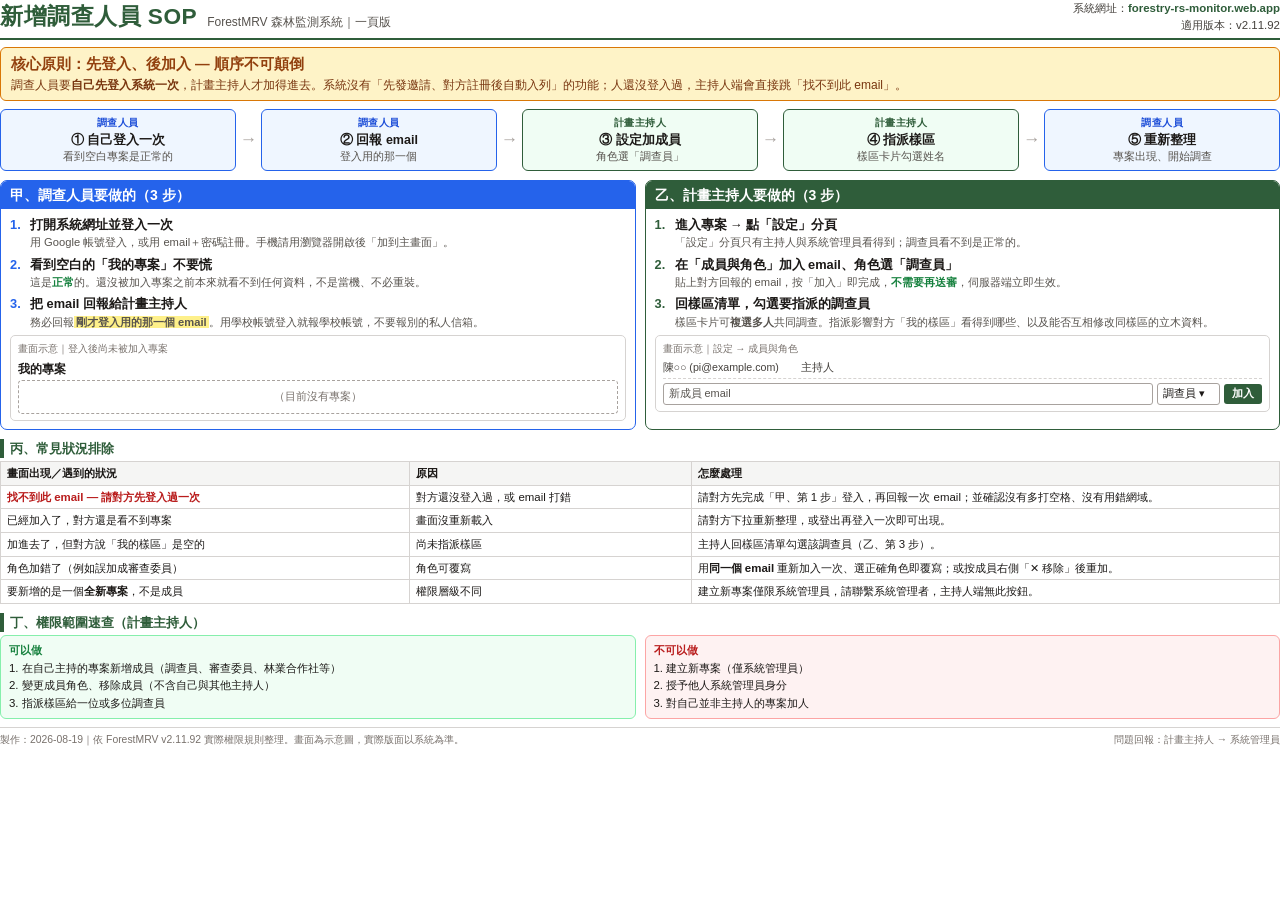
<file: reports/2026-08-member-onboarding-sop/新增調查人員SOP.html>
<!DOCTYPE html>
<html lang="zh-Hant">
<head>
<meta charset="utf-8">
<title>ForestMRV 新增調查人員 SOP</title>
<style>
  @page { size: A4 portrait; margin: 10mm 11mm; }
  * { box-sizing: border-box; margin: 0; padding: 0; }
  body {
    font-family: "Microsoft JhengHei", "Noto Sans TC", "PingFang TC", sans-serif;
    color: #1c1917; font-size: 9.6pt; line-height: 1.45;
  }
  .head { display: flex; align-items: flex-end; gap: 10px; border-bottom: 2.5px solid #2f5d3a; padding-bottom: 5px; }
  .head h1 { font-size: 17pt; color: #2f5d3a; letter-spacing: 0.5px; }
  .head .sub { font-size: 9pt; color: #57534e; padding-bottom: 2px; }
  .head .url { margin-left: auto; font-size: 8.6pt; text-align: right; color: #44403c; }
  .head .url b { color: #2f5d3a; }

  .rule { margin-top: 7px; background: #fef3c7; border: 1.5px solid #d97706; border-radius: 6px; padding: 6px 10px; }
  .rule .t { font-size: 11pt; font-weight: 700; color: #92400e; }
  .rule .d { font-size: 9pt; color: #78350f; margin-top: 1px; }

  .flow { margin-top: 8px; display: flex; align-items: stretch; gap: 4px; }
  .step { flex: 1; border: 1.4px solid #d6d3d1; border-radius: 6px; padding: 5px 6px; text-align: center; background: #fafaf9; }
  .step.a { border-color: #2563eb; background: #eff6ff; }
  .step.b { border-color: #2f5d3a; background: #f0fdf4; }
  .step .n { font-size: 7.8pt; font-weight: 700; letter-spacing: 0.5px; }
  .step.a .n { color: #1d4ed8; }
  .step.b .n { color: #2f5d3a; }
  .step .x { font-size: 9.4pt; font-weight: 700; margin-top: 1px; }
  .step .y { font-size: 8pt; color: #57534e; }
  .arrow { align-self: center; color: #a8a29e; font-size: 13pt; font-weight: 700; }

  .cols { margin-top: 9px; display: flex; gap: 9px; }
  .card { flex: 1; border: 1.6px solid #d6d3d1; border-radius: 7px; overflow: hidden; }
  .card.a { border-color: #2563eb; }
  .card.b { border-color: #2f5d3a; }
  .card h2 { font-size: 10.5pt; padding: 4px 9px; color: #fff; }
  .card.a h2 { background: #2563eb; }
  .card.b h2 { background: #2f5d3a; }
  .card .body { padding: 7px 9px 8px; }
  ol { list-style: none; counter-reset: s; }
  ol > li { counter-increment: s; position: relative; padding-left: 20px; margin-bottom: 5px; }
  ol > li::before {
    content: counter(s) "."; position: absolute; left: 0; top: 0;
    font-weight: 700; color: #2f5d3a; font-size: 9.6pt;
  }
  .card.a ol > li::before { color: #2563eb; }
  li b { font-weight: 700; }
  li .note { display: block; color: #57534e; font-size: 8.4pt; }
  .hl { background: #fef08a; padding: 0 2px; font-weight: 700; }
  .ok { color: #15803d; font-weight: 700; }
  .bad { color: #b91c1c; font-weight: 700; }

  .mock { margin-top: 4px; border: 1.2px solid #d6d3d1; border-radius: 5px; background: #fff; padding: 6px 7px; }
  .mock .cap { font-size: 7.6pt; color: #78716c; margin-bottom: 3px; }
  .mock .title { font-size: 8.8pt; font-weight: 700; margin-bottom: 3px; }
  .mock .row { display: flex; gap: 4px; align-items: center; }
  .mock .inp { flex: 1; border: 1px solid #a8a29e; border-radius: 3px; padding: 2px 5px; font-size: 8.2pt; color: #57534e; background: #fff; }
  .mock .sel { border: 1px solid #a8a29e; border-radius: 3px; padding: 2px 14px 2px 5px; font-size: 8.2pt; background: #fff; position: relative; }
  .mock .btn { background: #2f5d3a; color: #fff; border-radius: 3px; padding: 2px 8px; font-size: 8.2pt; font-weight: 700; }
  .mock .list { font-size: 8pt; color: #44403c; border-bottom: 1px dashed #d6d3d1; padding-bottom: 3px; margin-bottom: 4px; }

  h3.sec { font-size: 10pt; color: #2f5d3a; margin: 9px 0 3px; border-left: 4px solid #2f5d3a; padding-left: 6px; }
  table { width: 100%; border-collapse: collapse; font-size: 8.6pt; }
  th, td { border: 1px solid #d6d3d1; padding: 3px 6px; vertical-align: top; }
  th { background: #f5f5f4; font-weight: 700; text-align: left; }
  td.q { width: 32%; }
  td.a2 { width: 22%; }

  .perm { display: flex; gap: 9px; margin-top: 3px; }
  .perm div { flex: 1; border: 1.2px solid #d6d3d1; border-radius: 6px; padding: 5px 8px; font-size: 8.6pt; }
  .perm .can { border-color: #86efac; background: #f0fdf4; }
  .perm .cant { border-color: #fca5a5; background: #fef2f2; }
  .perm p { margin: 1px 0; }

  .foot { margin-top: 8px; border-top: 1px solid #d6d3d1; padding-top: 4px; display: flex; font-size: 7.8pt; color: #78716c; }
  .foot .r { margin-left: auto; }
</style>
</head>
<body>

<div class="head">
  <h1>新增調查人員 SOP</h1>
  <div class="sub">ForestMRV 森林監測系統｜一頁版</div>
  <div class="url">系統網址：<b>forestry-rs-monitor.web.app</b><br>適用版本：v2.11.92</div>
</div>

<div class="rule">
  <div class="t">核心原則：先登入、後加入 — 順序不可顛倒</div>
  <div class="d">調查人員要<b>自己先登入系統一次</b>，計畫主持人才加得進去。系統沒有「先發邀請、對方註冊後自動入列」的功能；人還沒登入過，主持人端會直接跳「找不到此 email」。</div>
</div>

<div class="flow">
  <div class="step a"><div class="n">調查人員</div><div class="x">① 自己登入一次</div><div class="y">看到空白專案是正常的</div></div>
  <div class="arrow">→</div>
  <div class="step a"><div class="n">調查人員</div><div class="x">② 回報 email</div><div class="y">登入用的那一個</div></div>
  <div class="arrow">→</div>
  <div class="step b"><div class="n">計畫主持人</div><div class="x">③ 設定加成員</div><div class="y">角色選「調查員」</div></div>
  <div class="arrow">→</div>
  <div class="step b"><div class="n">計畫主持人</div><div class="x">④ 指派樣區</div><div class="y">樣區卡片勾選姓名</div></div>
  <div class="arrow">→</div>
  <div class="step a"><div class="n">調查人員</div><div class="x">⑤ 重新整理</div><div class="y">專案出現、開始調查</div></div>
</div>

<div class="cols">
  <div class="card a">
    <h2>甲、調查人員要做的（3 步）</h2>
    <div class="body">
      <ol>
        <li><b>打開系統網址並登入一次</b>
          <span class="note">用 Google 帳號登入，或用 email＋密碼註冊。手機請用瀏覽器開啟後「加到主畫面」。</span></li>
        <li><b>看到空白的「我的專案」不要慌</b>
          <span class="note">這是<span class="ok">正常</span>的。還沒被加入專案之前本來就看不到任何資料，不是當機、不必重裝。</span></li>
        <li><b>把 email 回報給計畫主持人</b>
          <span class="note">務必回報<span class="hl">剛才登入用的那一個 email</span>。用學校帳號登入就報學校帳號，不要報別的私人信箱。</span></li>
      </ol>
      <div class="mock">
        <div class="cap">畫面示意｜登入後尚未被加入專案</div>
        <div class="title">我的專案</div>
        <div style="border:1px dashed #a8a29e;border-radius:4px;padding:8px;text-align:center;color:#78716c;font-size:8.2pt;">（目前沒有專案）</div>
      </div>
    </div>
  </div>

  <div class="card b">
    <h2>乙、計畫主持人要做的（3 步）</h2>
    <div class="body">
      <ol>
        <li><b>進入專案 → 點「設定」分頁</b>
          <span class="note">「設定」分頁只有主持人與系統管理員看得到；調查員看不到是正常的。</span></li>
        <li><b>在「成員與角色」加入 email、角色選「調查員」</b>
          <span class="note">貼上對方回報的 email，按「加入」即完成，<span class="ok">不需要再送審</span>，伺服器端立即生效。</span></li>
        <li><b>回樣區清單，勾選要指派的調查員</b>
          <span class="note">樣區卡片可<b>複選多人</b>共同調查。指派影響對方「我的樣區」看得到哪些、以及能否互相修改同樣區的立木資料。</span></li>
      </ol>
      <div class="mock">
        <div class="cap">畫面示意｜設定 → 成員與角色</div>
        <div class="list">陳○○ (pi@example.com)　　主持人　　　</div>
        <div class="row">
          <span class="inp">新成員 email</span>
          <span class="sel">調查員 ▾</span>
          <span class="btn">加入</span>
        </div>
      </div>
    </div>
  </div>
</div>

<h3 class="sec">丙、常見狀況排除</h3>
<table>
  <tr><th class="q">畫面出現／遇到的狀況</th><th class="a2">原因</th><th>怎麼處理</th></tr>
  <tr>
    <td class="q"><span class="bad">找不到此 email — 請對方先登入過一次</span></td>
    <td class="a2">對方還沒登入過，或 email 打錯</td>
    <td>請對方先完成「甲、第 1 步」登入，再回報一次 email；並確認沒有多打空格、沒有用錯網域。</td>
  </tr>
  <tr>
    <td class="q">已經加入了，對方還是看不到專案</td>
    <td class="a2">畫面沒重新載入</td>
    <td>請對方下拉重新整理，或登出再登入一次即可出現。</td>
  </tr>
  <tr>
    <td class="q">加進去了，但對方說「我的樣區」是空的</td>
    <td class="a2">尚未指派樣區</td>
    <td>主持人回樣區清單勾選該調查員（乙、第 3 步）。</td>
  </tr>
  <tr>
    <td class="q">角色加錯了（例如誤加成審查委員）</td>
    <td class="a2">角色可覆寫</td>
    <td>用<b>同一個 email</b> 重新加入一次、選正確角色即覆寫；或按成員右側「✕ 移除」後重加。</td>
  </tr>
  <tr>
    <td class="q">要新增的是一個<b>全新專案</b>，不是成員</td>
    <td class="a2">權限層級不同</td>
    <td>建立新專案僅限系統管理員，請聯繫系統管理者，主持人端無此按鈕。</td>
  </tr>
</table>

<h3 class="sec">丁、權限範圍速查（計畫主持人）</h3>
<div class="perm">
  <div class="can">
    <p><b class="ok">可以做</b></p>
    <p>1. 在自己主持的專案新增成員（調查員、審查委員、林業合作社等）</p>
    <p>2. 變更成員角色、移除成員（不含自己與其他主持人）</p>
    <p>3. 指派樣區給一位或多位調查員</p>
  </div>
  <div class="cant">
    <p><b class="bad">不可以做</b></p>
    <p>1. 建立新專案（僅系統管理員）</p>
    <p>2. 授予他人系統管理員身分</p>
    <p>3. 對自己並非主持人的專案加人</p>
  </div>
</div>

<div class="foot">
  <div>製作：2026-08-19｜依 ForestMRV v2.11.92 實際權限規則整理。畫面為示意圖，實際版面以系統為準。</div>
  <div class="r">問題回報：計畫主持人 → 系統管理員</div>
</div>

</body>
</html>
</file>
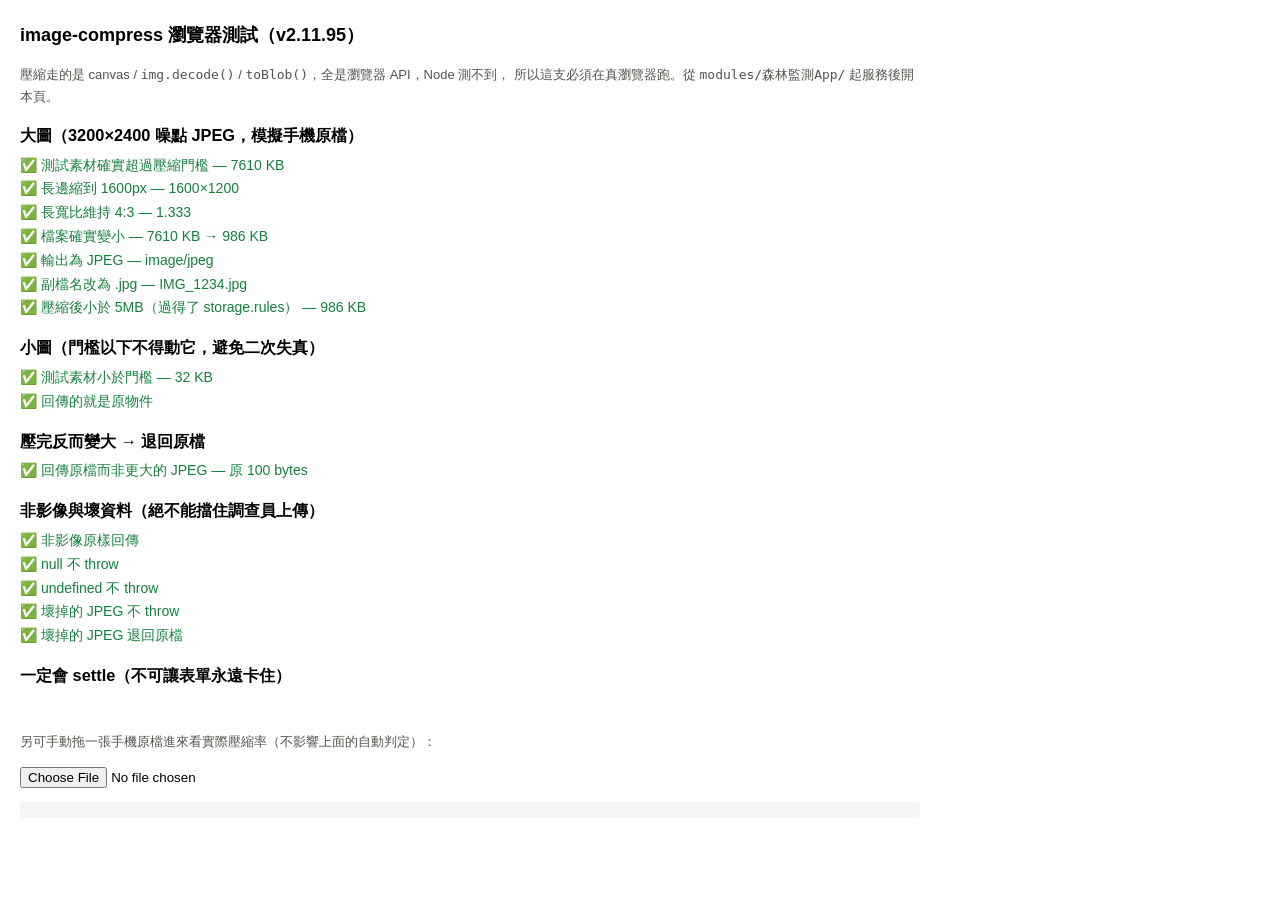
<file: modules/森林監測App/tests/browser-image-compress.html>
<!doctype html>
<html lang="zh-Hant">
<head>
<meta charset="utf-8">
<title>image-compress 瀏覽器測試（v2.11.95）</title>
<style>
  body { font: 14px/1.7 -apple-system, "PingFang TC", "Microsoft JhengHei", sans-serif; margin: 20px; max-width: 900px; }
  h1 { font-size: 18px; }
  .ok { color: #15803d; } .ng { color: #dc2626; font-weight: 700; }
  #sum { margin-top: 12px; padding: 8px; border-radius: 4px; font-weight: 700; }
  pre { background: #f5f5f4; padding: 8px; border-radius: 4px; font-size: 12px; }
  .note { color: #57534e; font-size: 13px; }
</style>
</head>
<body>
<h1>image-compress 瀏覽器測試（v2.11.95）</h1>
<p class="note">
  壓縮走的是 canvas / <code>img.decode()</code> / <code>toBlob()</code>，全是瀏覽器 API，Node 測不到，
  所以這支必須在真瀏覽器跑。從 <code>modules/森林監測App/</code> 起服務後開本頁。
</p>
<div id="out"></div>
<div id="sum"></div>
<p class="note">另可手動拖一張手機原檔進來看實際壓縮率（不影響上面的自動判定）：</p>
<input type="file" id="manual" accept="image/*">
<pre id="manualOut"></pre>

<script type="module">
import { compressImageFile, PHOTO_MAX_EDGE, PHOTO_COMPRESS_ABOVE }
  from '../pwa/js/image-compress.js?v=21194';

const out = document.getElementById('out');
let pass = 0, fail = 0;
function check(label, cond, detail = '') {
  const d = document.createElement('div');
  d.className = cond ? 'ok' : 'ng';
  d.textContent = `${cond ? '✅' : '❌'} ${label}${detail ? ' — ' + detail : ''}`;
  out.appendChild(d);
  cond ? pass++ : fail++;
}
function section(t) {
  const h = document.createElement('h3');
  h.textContent = t; h.style.margin = '14px 0 4px';
  out.appendChild(h);
}
const kb = n => (n / 1024).toFixed(0) + ' KB';

// 造一張夠大又壓不掉的圖：純噪點，JPEG 壓不動，才能穩定超過門檻。
//   亂數用 crypto.getRandomValues 分段填（原生、快）——逐 pixel 跑 Math.random()
//   在 4000×3000 是 4800 萬次迴圈，會把主執行緒卡死好幾十秒。
async function makeNoisyImage(w, h, name = 'test.jpg', type = 'image/jpeg', quality = 0.95) {
  const c = document.createElement('canvas');
  c.width = w; c.height = h;
  const ctx = c.getContext('2d');
  const img = ctx.createImageData(w, h);
  const data = img.data;
  const CHUNK = 65536;                       // getRandomValues 單次上限
  for (let off = 0; off < data.length; off += CHUNK) {
    crypto.getRandomValues(data.subarray(off, Math.min(off + CHUNK, data.length)));
  }
  for (let i = 3; i < data.length; i += 4) data[i] = 255;   // alpha 補滿（只走 1/4 長度）
  ctx.putImageData(img, 0, 0);
  const blob = await new Promise(r => c.toBlob(r, type, quality));
  return new File([blob], name, { type: blob.type });
}
// 用 onload 而非 decode()：實測部分瀏覽器環境 decode() 的 promise 永遠不 resolve
// 純色圖：PNG 壓得極小，用來測「轉 JPEG 反而變大 → 退回原檔」那條分支
async function makeFlatImage(w, h, name = 'flat.png') {
  const c = document.createElement('canvas');
  c.width = w; c.height = h;
  const ctx = c.getContext('2d');
  ctx.fillStyle = '#3a7d44'; ctx.fillRect(0, 0, w, h);
  const blob = await new Promise(r => c.toBlob(r, 'image/png'));
  return new File([blob], name, { type: blob.type });
}
async function dimsOf(file) {
  const url = URL.createObjectURL(file);
  try {
    return await new Promise((res, rej) => {
      const i = new Image();
      i.onload = () => res([i.naturalWidth, i.naturalHeight]);
      i.onerror = () => rej(new Error('載入失敗'));
      i.src = url;
    });
  } finally { URL.revokeObjectURL(url); }
}

// ---------- 一、大圖：縮到長邊上限且變小 ----------
section('大圖（3200×2400 噪點 JPEG，模擬手機原檔）');
const big = await makeNoisyImage(3200, 2400, 'IMG_1234.JPG');
check('測試素材確實超過壓縮門檻', big.size > PHOTO_COMPRESS_ABOVE, kb(big.size));
const bigOut = await compressImageFile(big);
const [bw, bh] = await dimsOf(bigOut);
check('長邊縮到 ' + PHOTO_MAX_EDGE + 'px', Math.max(bw, bh) === PHOTO_MAX_EDGE, `${bw}×${bh}`);
check('長寬比維持 4:3', Math.abs((bw / bh) - (4 / 3)) < 0.01, (bw / bh).toFixed(3));
check('檔案確實變小', bigOut.size < big.size, `${kb(big.size)} → ${kb(bigOut.size)}`);
check('輸出為 JPEG', bigOut.type === 'image/jpeg', bigOut.type);
check('副檔名改為 .jpg', bigOut.name.endsWith('.jpg'), bigOut.name);
check('壓縮後小於 5MB（過得了 storage.rules）', bigOut.size < 5 * 1024 * 1024, kb(bigOut.size));

// ---------- 二、小圖：原封不動 ----------
section('小圖（門檻以下不得動它，避免二次失真）');
const small = await makeNoisyImage(200, 150, 'small.jpg');
check('測試素材小於門檻', small.size <= PHOTO_COMPRESS_ABOVE, kb(small.size));
const smallOut = await compressImageFile(small);
check('回傳的就是原物件', smallOut === small);

// ---------- 三、壓完變大就用原檔 ----------
// 用「極小的純色 PNG」：PNG 只要幾十 bytes，JPEG 光是標頭與量化表就好幾百 bytes，
// 必定變大，才測得到這條分支。
// 兩個踩過的坑：①噪點小圖 —— 噪點 PNG 幾乎不可壓，轉 JPEG 反而更小；
// ②大張純色圖 —— JPEG 對整片同色也很有效率，仍可能比 PNG 小。都不是穩定的素材。
section('壓完反而變大 → 退回原檔');
const flat = await makeFlatImage(16, 16, 'flat.png');
const flatOut = await compressImageFile(flat, { compressAbove: 0, quality: 1, maxEdge: 4096 });
check('回傳原檔而非更大的 JPEG', flatOut === flat, `原 ${flat.size} bytes`);

// ---------- 四、非影像 / 壞資料：不得 throw ----------
section('非影像與壞資料（絕不能擋住調查員上傳）');
const txt = new File([new Uint8Array(2 * 1024 * 1024)], 'a.txt', { type: 'text/plain' });
check('非影像原樣回傳', (await compressImageFile(txt)) === txt);
check('null 不 throw', (await compressImageFile(null)) === null);
check('undefined 不 throw', (await compressImageFile(undefined)) === undefined);
const broken = new File([new Uint8Array(2 * 1024 * 1024)], 'broken.jpg', { type: 'image/jpeg' });
let brokenOut, threw = false;
try { brokenOut = await compressImageFile(broken); } catch (e) { threw = true; }
check('壞掉的 JPEG 不 throw', !threw);
check('壞掉的 JPEG 退回原檔', brokenOut === broken);

// ---------- 五、一定會 settle ----------
// 這一條測的是「一定會有結果」——原本用 img.decode() 時，圖片明明已經載入完成
// （naturalWidth 有值）promise 卻永遠不 resolve，表單就永遠停在「處理照片中…」。
// 不去斷言逾時計時器本身（blob URL 載入極快，計時器與 onload 誰先誰後不可靠、測起來會時好時壞），
// 直接斷言使用者真正在意的性質：這支函式不會不回來。
section('一定會 settle（不可讓表單永遠卡住）');
const fresh = await makeNoisyImage(3200, 2400, 'fresh.jpg');
const settled = await Promise.race([
  compressImageFile(fresh).then(() => 'settled'),
  new Promise(r => setTimeout(() => r('HUNG'), 15000)),
]);
check('compressImageFile 一定會回來', settled === 'settled', settled);

// ---------- 六、極扁的圖：不得算出 0 px ----------
section('極端長寬比');
const wide = await makeNoisyImage(3000, 2, 'wide.png', 'image/png', 1);
const wideOut = await compressImageFile(wide);
const [ww, wh] = await dimsOf(wideOut);
check('短邊至少 1px（不得為 0 導致 canvas 失敗）', wh >= 1, `${ww}×${wh}`);

const sum = document.getElementById('sum');
sum.textContent = `通過 ${pass} / 失敗 ${fail}`;
sum.style.background = fail === 0 ? '#dcfce7' : '#fee2e2';
sum.style.color = fail === 0 ? '#14532d' : '#991b1b';
window.__result = { pass, fail };

// 手動拖檔（看實際手機原檔的壓縮率）
document.getElementById('manual').addEventListener('change', async (e) => {
  const f = e.target.files[0]; if (!f) return;
  const t0 = performance.now();
  const r = await compressImageFile(f);
  const [w1, h1] = await dimsOf(f), [w2, h2] = await dimsOf(r);
  document.getElementById('manualOut').textContent =
    `原檔：${f.name} ${kb(f.size)} ${w1}×${h1}\n` +
    `壓後：${r.name} ${kb(r.size)} ${w2}×${h2}\n` +
    `壓縮率：${(100 - r.size / f.size * 100).toFixed(1)}%　耗時 ${(performance.now() - t0).toFixed(0)} ms`;
});
</script>
</body>
</html>
</file>
